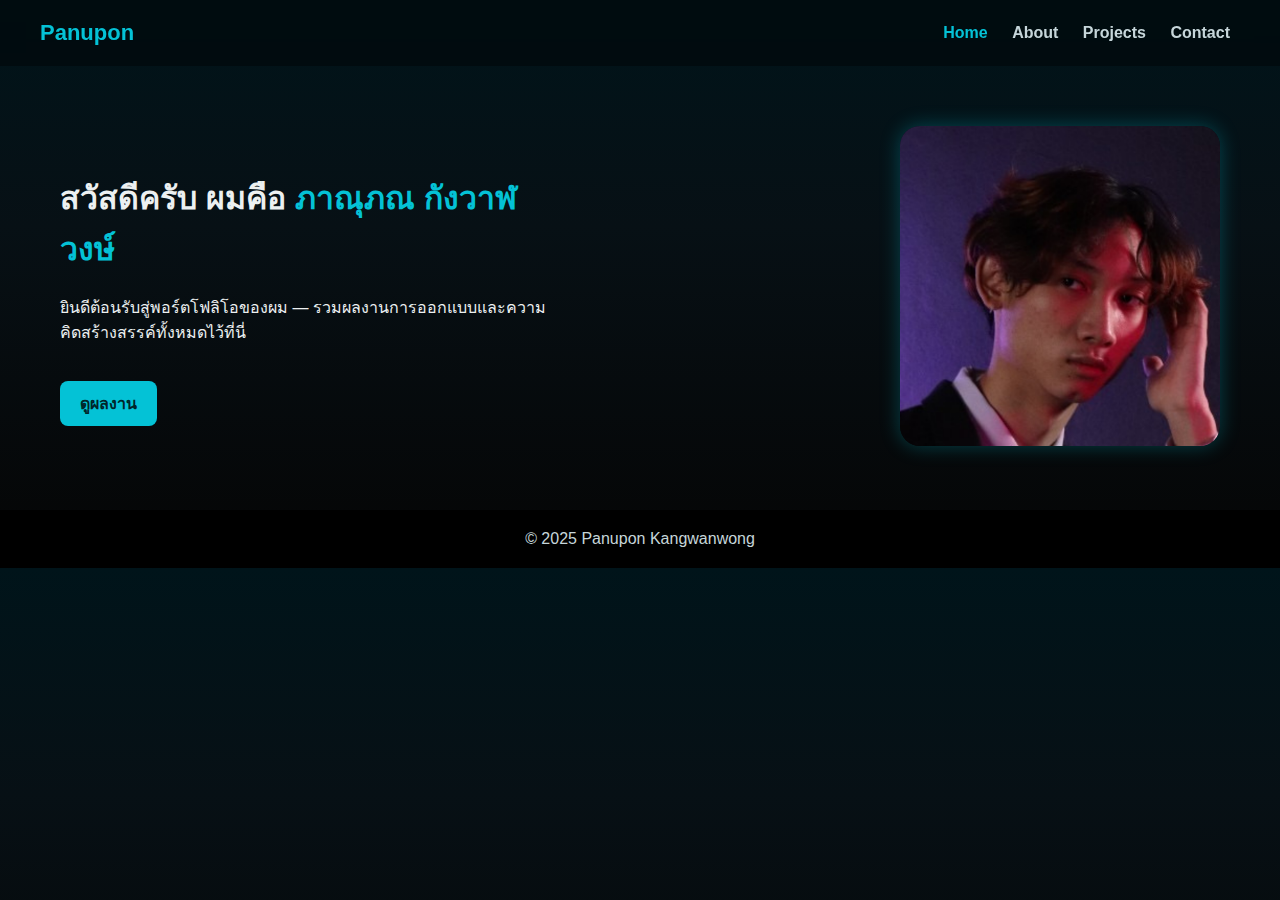
<file: portfolio-web/index.html>
<!doctype html>
<html lang="th">

<head>
  <meta charset="utf-8">
  <meta name="viewport" content="width=device-width, initial-scale=1">
  <title>Panupon Kangwanwong | Portfolio</title>
  <link rel="stylesheet" href="style.css">
</head>

<body>
  <header>
    <div class="logo">Panupon</div>
    <nav>
      <a href="index.html" class="active">Home</a>
      <a href="about.html">About</a>
      <a href="projects.html">Projects</a>
      <a href="contact.html">Contact</a>
    </nav>
  </header>

  <section class="hero">
    <div class="hero-text">
      <h1>สวัสดีครับ ผมคือ <span>ภาณุภณ กังวาฬวงษ์</span></h1>
      <p>ยินดีต้อนรับสู่พอร์ตโฟลิโอของผม — รวมผลงานการออกแบบและความคิดสร้างสรรค์ทั้งหมดไว้ที่นี่</p>
      <a href="projects.html" class="btn">ดูผลงาน</a>
    </div>
    <div class="hero-image">
      <img src="images/Profile-card2.png" alt="เพิ่มรูปโปรไฟล์ของคุณที่นี่">
    </div>
  </section>

  <footer>© 2025 Panupon Kangwanwong</footer>
  <script src="script.js"></script>
</body>

</html>
</file>
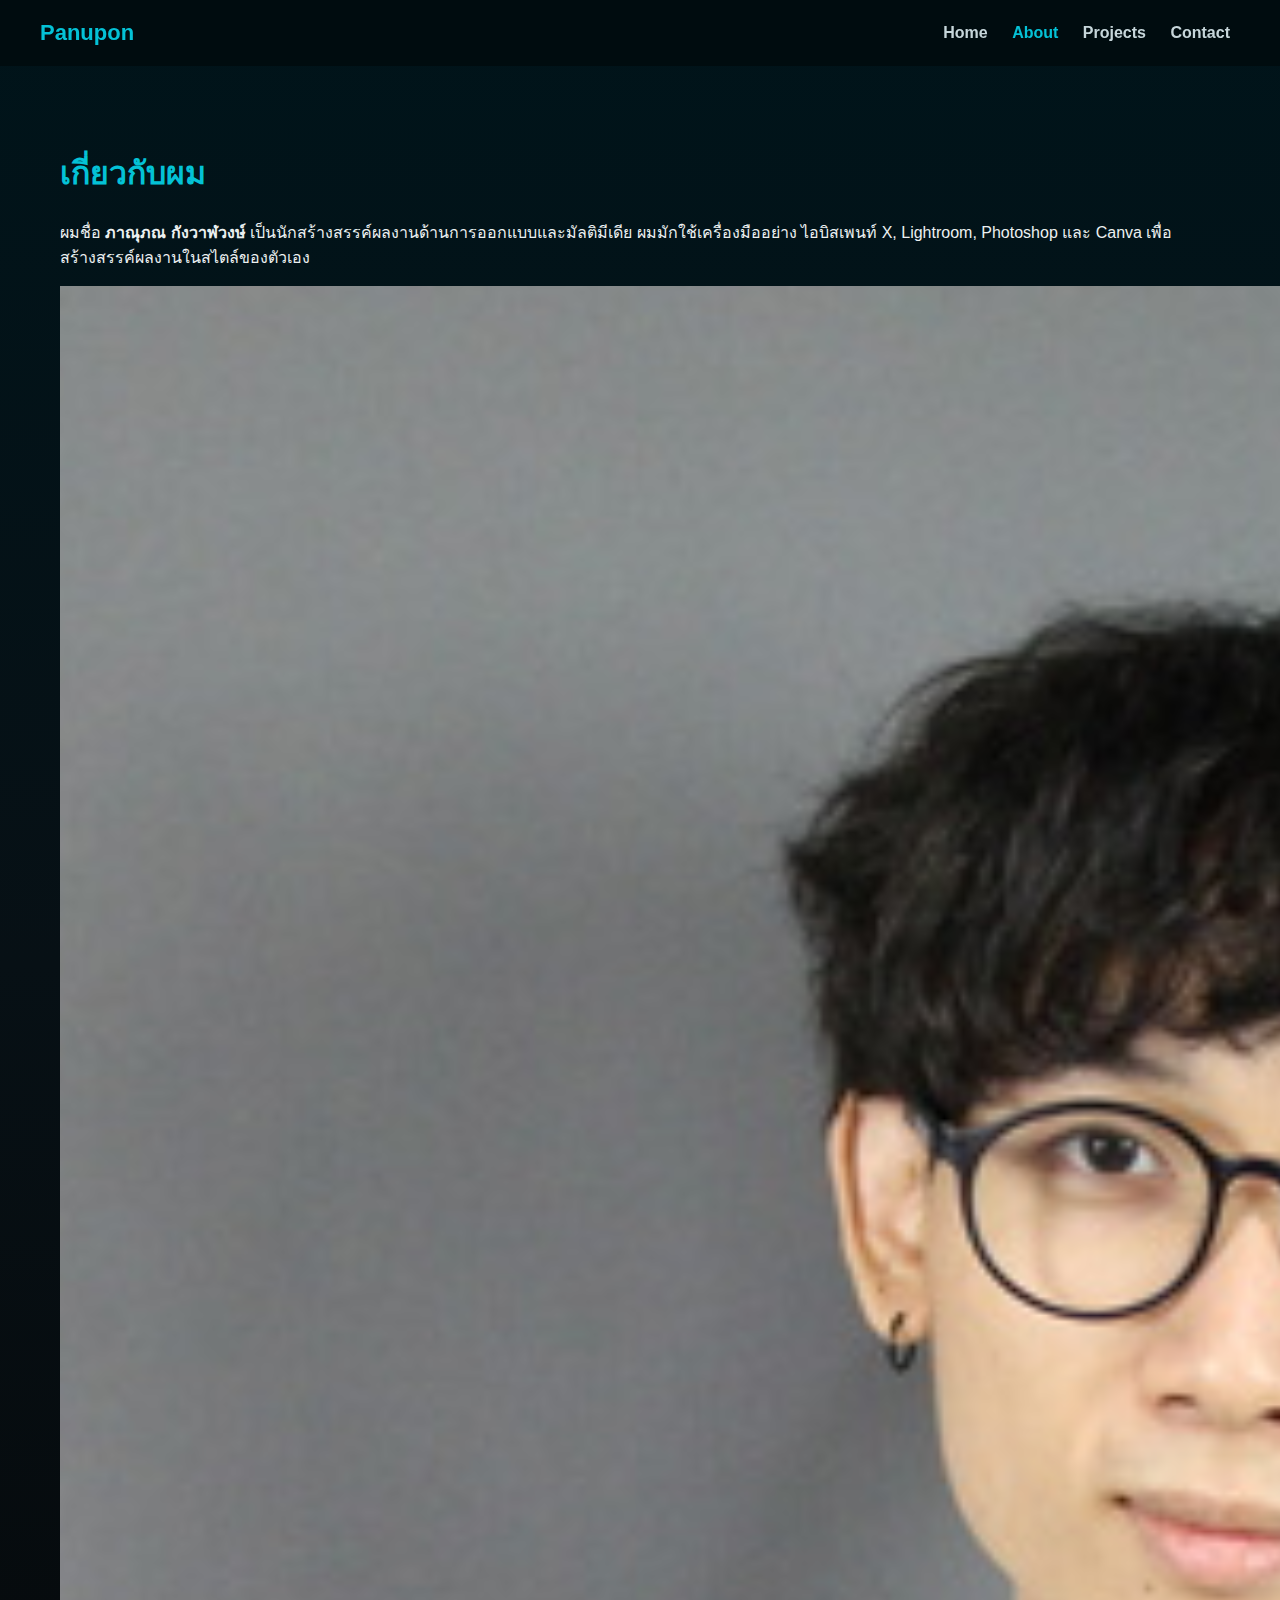
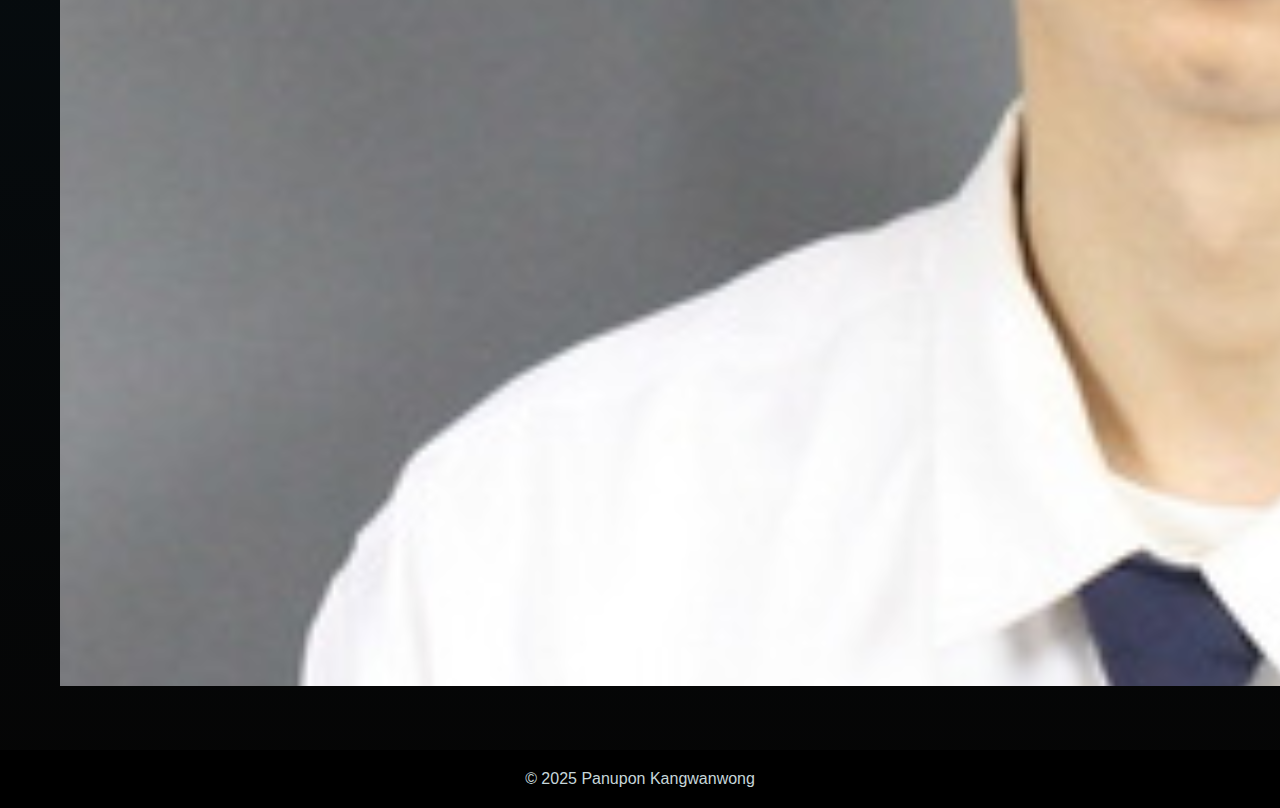
<file: portfolio-web/about.html>
<!doctype html>
<html lang="th">
<head>
  <meta charset="utf-8">
  <meta name="viewport" content="width=device-width, initial-scale=1">
  <title>About | Panupon Kangwanwong</title>
  <link rel="stylesheet" href="style.css">
</head>
<body>
  <header>
    <div class="logo">Panupon</div>
    <nav>
      <a href="index.html">Home</a>
      <a href="about.html" class="active">About</a>
      <a href="projects.html">Projects</a>
      <a href="contact.html">Contact</a>
    </nav>
  </header>

  <section class="content">
    <h1>เกี่ยวกับผม</h1>
    <p>ผมชื่อ <strong>ภาณุภณ กังวาฬวงษ์</strong> เป็นนักสร้างสรรค์ผลงานด้านการออกแบบและมัลติมีเดีย ผมมักใช้เครื่องมืออย่าง ไอบิสเพนท์ X, Lightroom, Photoshop และ Canva เพื่อสร้างสรรค์ผลงานในสไตล์ของตัวเอง</p>
    <img src="images/Profile-card.png" alt="เพิ่มภาพเกี่ยวกับตัวคุณที่นี่">
  </section>

  <footer>© 2025 Panupon Kangwanwong</footer>
  <script src="script.js"></script>
</body>
</html>
</file>
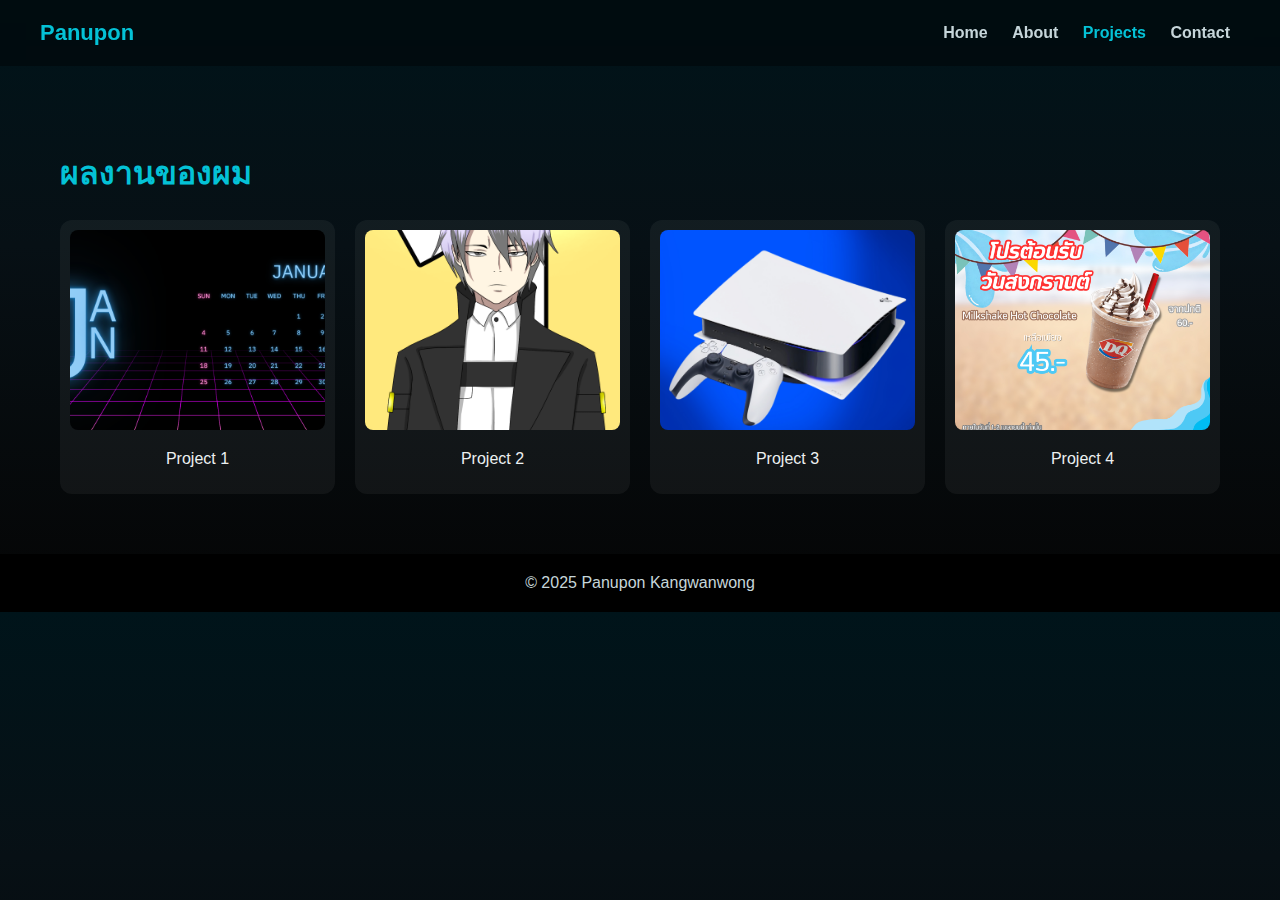
<file: portfolio-web/projects.html>
<!doctype html>
<html lang="th">
<head>
  <meta charset="utf-8">
  <meta name="viewport" content="width=device-width, initial-scale=1">
  <title>Projects | Panupon Kangwanwong</title>
  <link rel="stylesheet" href="style.css">
</head>
<body>
  <header>
    <div class="logo">Panupon</div>
    <nav>
      <a href="index.html">Home</a>
      <a href="about.html">About</a>
      <a href="projects.html" class="active">Projects</a>
      <a href="contact.html">Contact</a>
    </nav>
  </header>

  <section class="content">
    <h1>ผลงานของผม</h1>
    <div class="gallery">
      <div class="card"><img src="images/Calendar Final - 1 (1).png" alt="Project 1"><p>Project 1</p></div>
      <div class="card"><img src="images/Character.png" alt="Project 2"><p>Project 2</p></div>
      <div class="card"><img src="images/PS5.jpg" alt="Project 3"><p>Project 3</p></div>
      <div class="card"><img src="images/Realtime Content - 1.png" alt="Project 4"><p>Project 4</p></div>
    </div>
  </section>

  <footer>© 2025 Panupon Kangwanwong</footer>
  <script src="script.js"></script>
</body>
</html>
</file>
<file: portfolio-web/style.css>
body {
  margin: 0;
  font-family: 'Inter', sans-serif;
  background: linear-gradient(180deg, #00141a 0%, #071015 40%, #050505 100%);
  color: #ecf0f1;
}

header {
  display: flex;
  justify-content: space-between;
  align-items: center;
  padding: 20px 40px;
  background: rgba(0, 0, 0, 0.4);
  backdrop-filter: blur(10px);
  position: sticky;
  top: 0;
}

.logo {
  font-weight: 800;
  font-size: 22px;
  color: #04c2d6;
}

nav a {
  margin: 0 10px;
  color: #c6d6da;
  text-decoration: none;
  font-weight: 600;
}

nav a.active,
nav a:hover {
  color: #04c2d6;
}

.hero {
  display: flex;
  align-items: center;
  justify-content: space-between;
  padding: 60px;
  flex-wrap: wrap;
}

.hero-text {
  max-width: 500px;
}

.hero-text h1 {
  font-size: 32px;
}

.hero-text span {
  color: #04c2d6;
}

.btn {
  display: inline-block;
  margin-top: 20px;
  padding: 10px 20px;
  background: #04c2d6;
  color: #00262a;
  border-radius: 8px;
  font-weight: 700;
  text-decoration: none;
}

.hero-image img {
  width: 320px;
  border-radius: 20px;
  box-shadow: 0 0 20px rgba(4, 194, 214, 0.3);
}

.content {
  padding: 60px;
}

.content h1 {
  color: #04c2d6;
}

.gallery {
  display: grid;
  grid-template-columns: repeat(auto-fit, minmax(200px, 1fr));
  gap: 20px;
}

.card {
  background: rgba(255, 255, 255, 0.05);
  padding: 10px;
  border-radius: 12px;
  text-align: center;
}

.card img {
  width: 100%;
  height: 200px;
  object-fit: cover;
  border-radius: 8px;
}

footer {
  text-align: center;
  padding: 20px 0;
  color: #c6d6da;
  background: #000;
}
</file>
